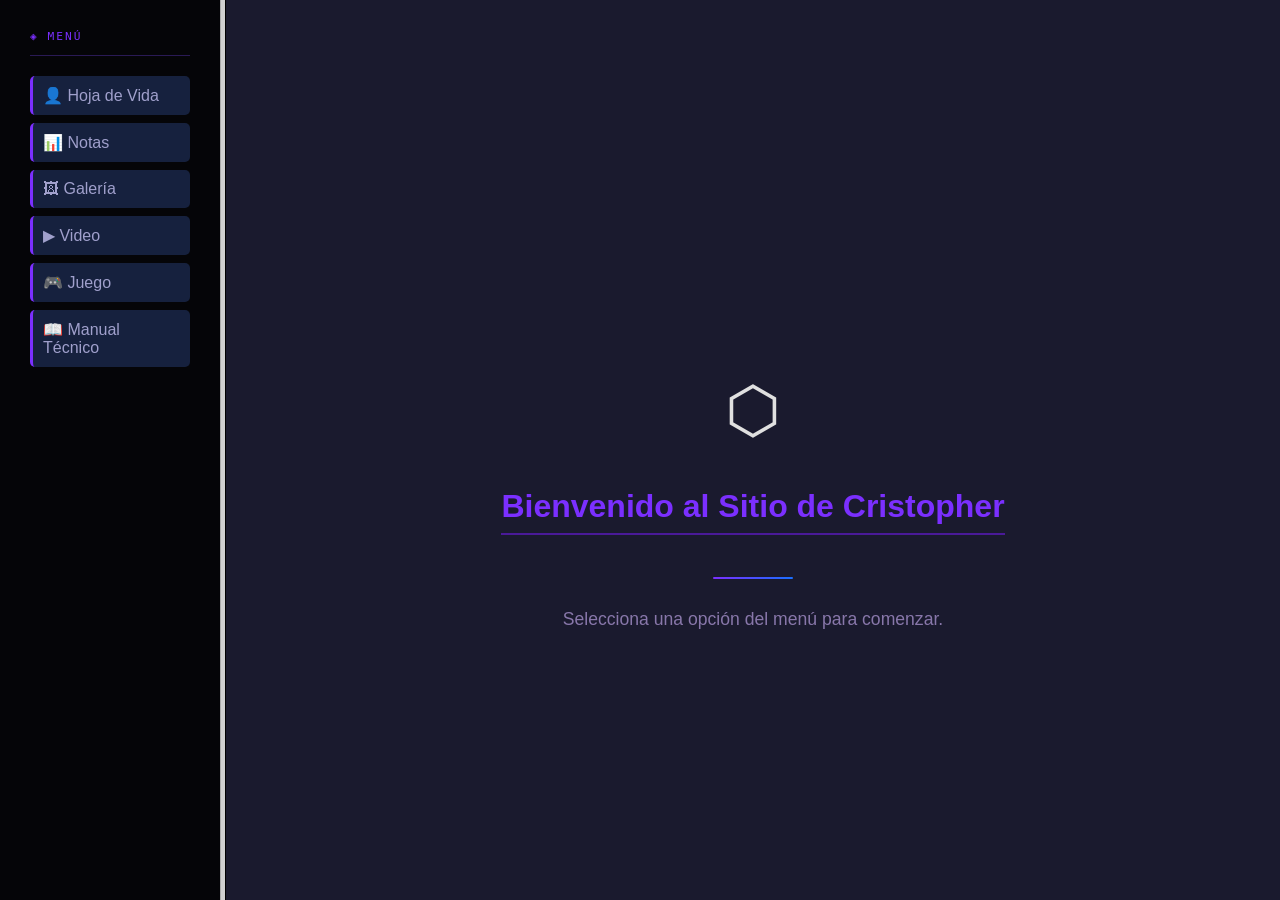
<file: index.html>
<!DOCTYPE html>
<html>
<head>
    <title>Sitio Web Personal - Cristopher</title>
</head>

<frameset cols="220px,*" style="border:none;">
    <frame src="menu.html" name="menu" noresize="noresize">
    <frame src="bienvenida.html" name="contenido">
</frameset>

</html>
</file>
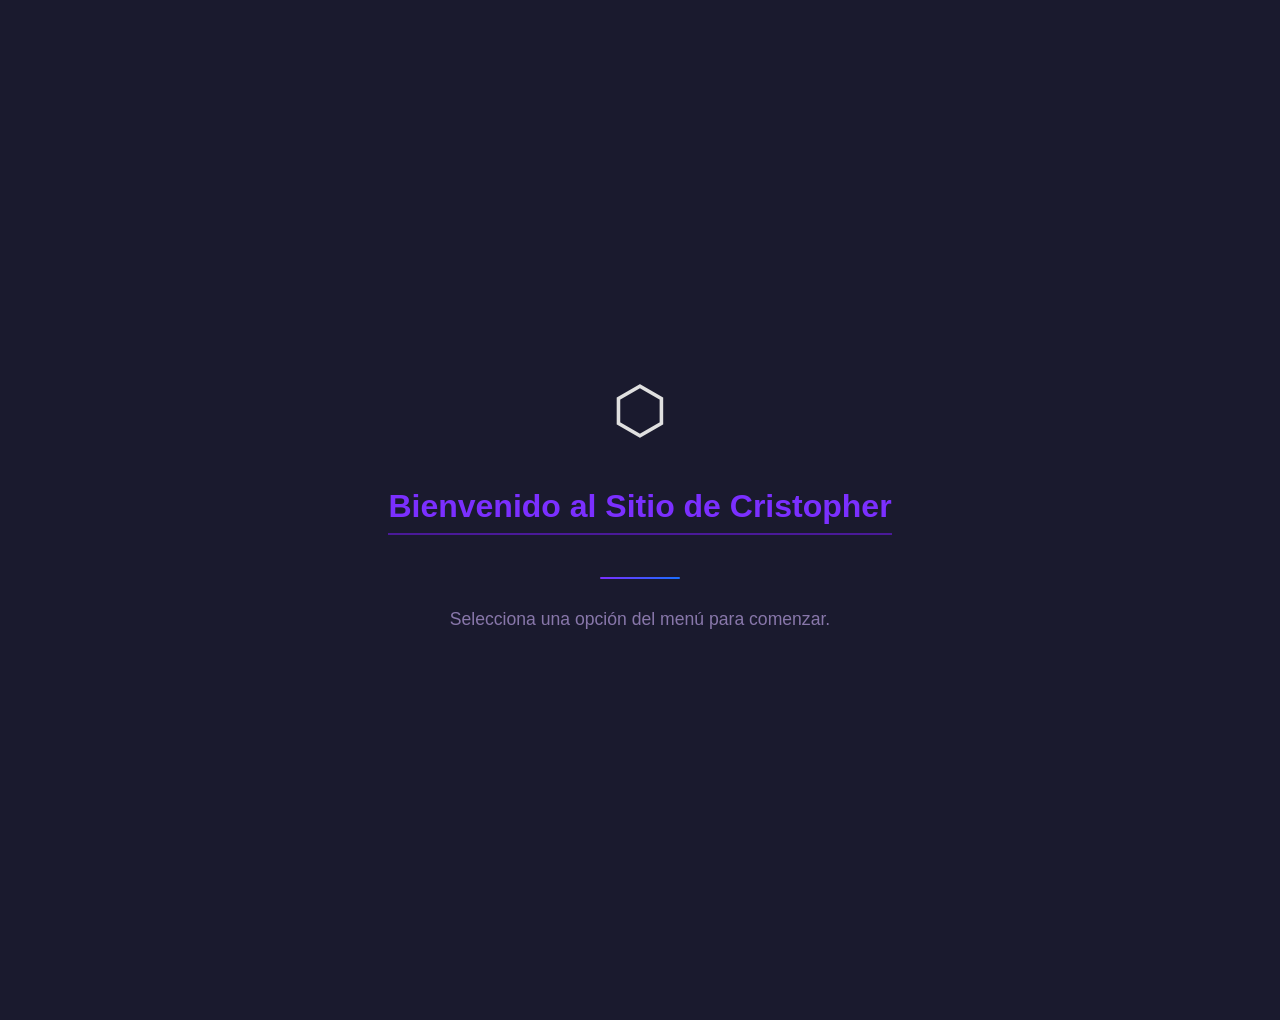
<file: bienvenida.html>
<!DOCTYPE html>
<html>
<head>
    <title>Bienvenida</title>
    <link rel="stylesheet" href="estilo.css">
    <style>
        body {
            display: flex;
            flex-direction: column;
            align-items: center;
            justify-content: center;
            min-height: 100vh;
            text-align: center;
            padding: 40px;
        }
        .welcome-icon {
            font-size: 4rem;
            margin-bottom: 20px;
            animation: pulse 2s ease-in-out infinite;
        }
        @keyframes pulse {
            0%, 100% { opacity: 1; transform: scale(1); }
            50%       { opacity: 0.7; transform: scale(1.05); }
        }
        .subtitle {
            font-size: 1.1rem;
            color: #8877aa;
            margin-top: 10px;
        }
        .divider {
            width: 80px;
            height: 2px;
            background: linear-gradient(90deg, #7b2fff, #1a6fff);
            margin: 20px auto;
            border-radius: 2px;
        }
    </style>
</head>
<body>

<div class="welcome-icon">⬡</div>
<h1>Bienvenido al Sitio de Cristopher</h1>
<div class="divider"></div>
<p class="subtitle">Selecciona una opción del menú para comenzar.</p>

</body>
</html>
</file>
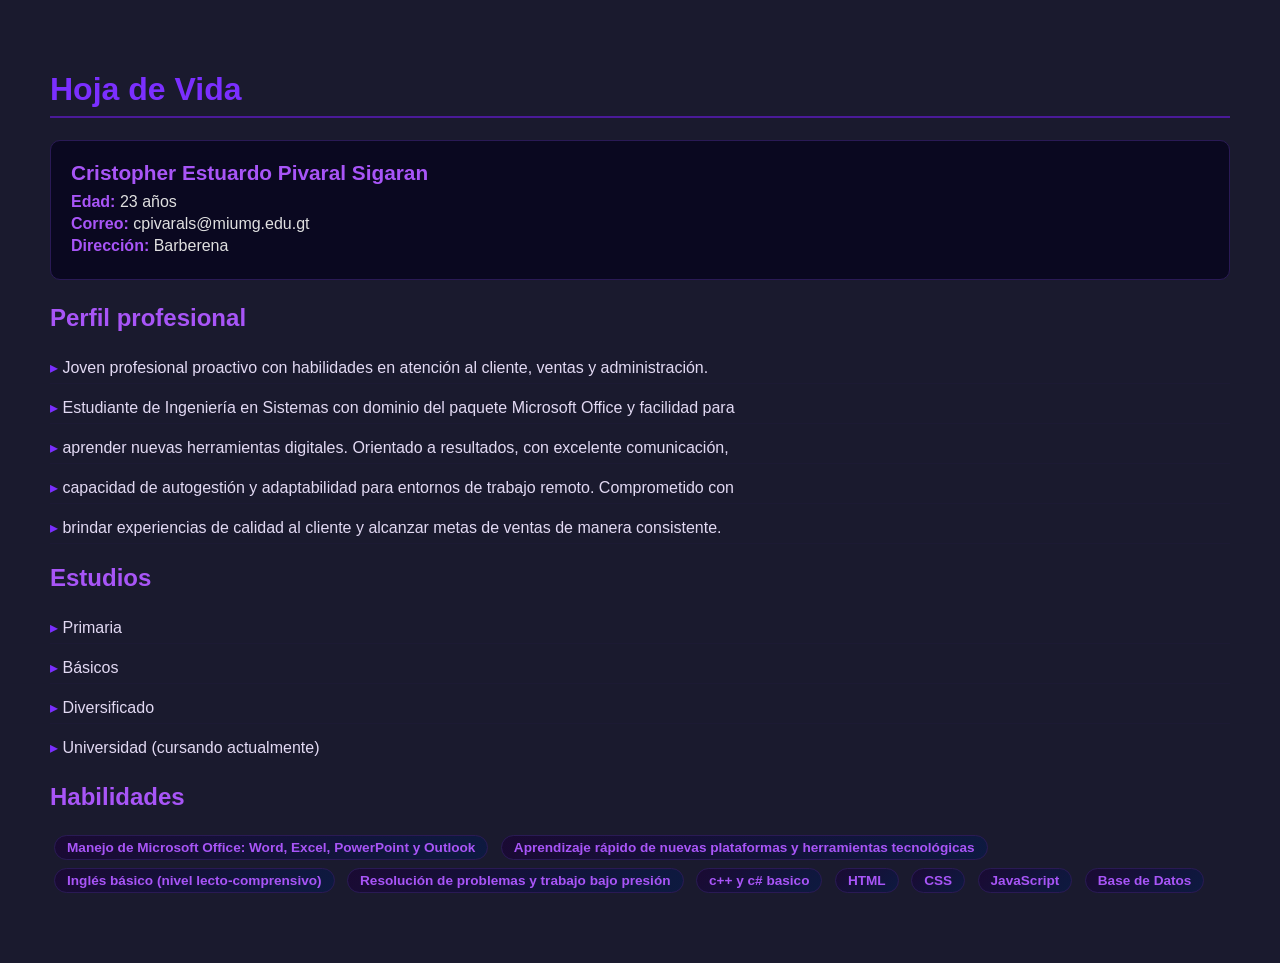
<file: hojadevida.html>
<!DOCTYPE html>
<html>
<head>
    <title>Hoja de Vida</title>
    <link rel="stylesheet" href="estilo.css">
    <style>
        body { padding: 30px; }
        .perfil {
            display: flex;
            align-items: center;
            gap: 24px;
            margin-bottom: 24px;
            padding: 20px;
            background: #0a0820;
            border-radius: 10px;
            border: 1px solid #2a1a55;
        }
        .perfil img {
            width: 130px;
            height: 130px;
            object-fit: cover;
            border-radius: 50%;
        }
        .perfil-info p { margin: 4px 0; }
        .skill-tag {
            display: inline-block;
            background: linear-gradient(135deg, #1a0a33, #0d1a40);
            border: 1px solid #2a1a55;
            color: #a855f7;
            padding: 4px 12px;
            border-radius: 20px;
            font-size: 0.85rem;
            margin: 4px;
            font-weight: 600;
        }
        ul { padding-left: 0; }
        ul li {
            padding: 6px 0;
            border-bottom: 1px solid #2a1a5522;
            color: #e2d9f3;
        }
        ul li:last-child { border-bottom: none; }
        ul li::before {
            content: '▸ ';
            color: #7b2fff;
        }
    </style>
</head>
<body>

<h1>Hoja de Vida</h1>

<div class="perfil">
    
    <div class="perfil-info">
        <h2 style="border:none; padding:0; margin:0 0 8px 0; font-size:1.3rem;">Cristopher Estuardo Pivaral Sigaran</h2>
        <p><b>Edad:</b> 23 años</p>
        <p><b>Correo:</b> cpivarals@miumg.edu.gt</p>
        <p><b>Dirección:</b> Barberena</p>
    </div>
</div>
<h2>Perfil profesional</h2>
<ul>
    <li>Joven profesional proactivo con habilidades en atención al cliente, ventas y administración.</li>
    <li>Estudiante de Ingeniería en Sistemas con dominio del paquete Microsoft Office y facilidad para </li>
    <li>aprender nuevas herramientas digitales. Orientado a resultados, con excelente comunicación, </li>
    <li>capacidad de autogestión y adaptabilidad para entornos de trabajo remoto. Comprometido con </li>
     <li>brindar experiencias de calidad al cliente y alcanzar metas de ventas de manera consistente.</li>
<h2>Estudios</h2>
<ul>
    <li>Primaria</li>
    <li>Básicos</li>
    <li>Diversificado</li>
    <li>Universidad (cursando actualmente)</li>
</ul>

<h2>Habilidades</h2>
<div>
      <span class="skill-tag">Manejo de Microsoft Office: Word, Excel, PowerPoint y Outlook</span>
    <span class="skill-tag">Aprendizaje rápido de nuevas plataformas y herramientas tecnológicas</span>
     <span class="skill-tag">Inglés básico (nivel lecto-comprensivo)</span>
     <span class="skill-tag">Resolución de problemas y trabajo bajo presión</span>
     <span class="skill-tag">c++ y c# basico</span>
    <span class="skill-tag">HTML</span>
    <span class="skill-tag">CSS</span>
    <span class="skill-tag">JavaScript</span>
    <span class="skill-tag">Base de Datos</span>
    
</div>

</body>
</html>
</file>
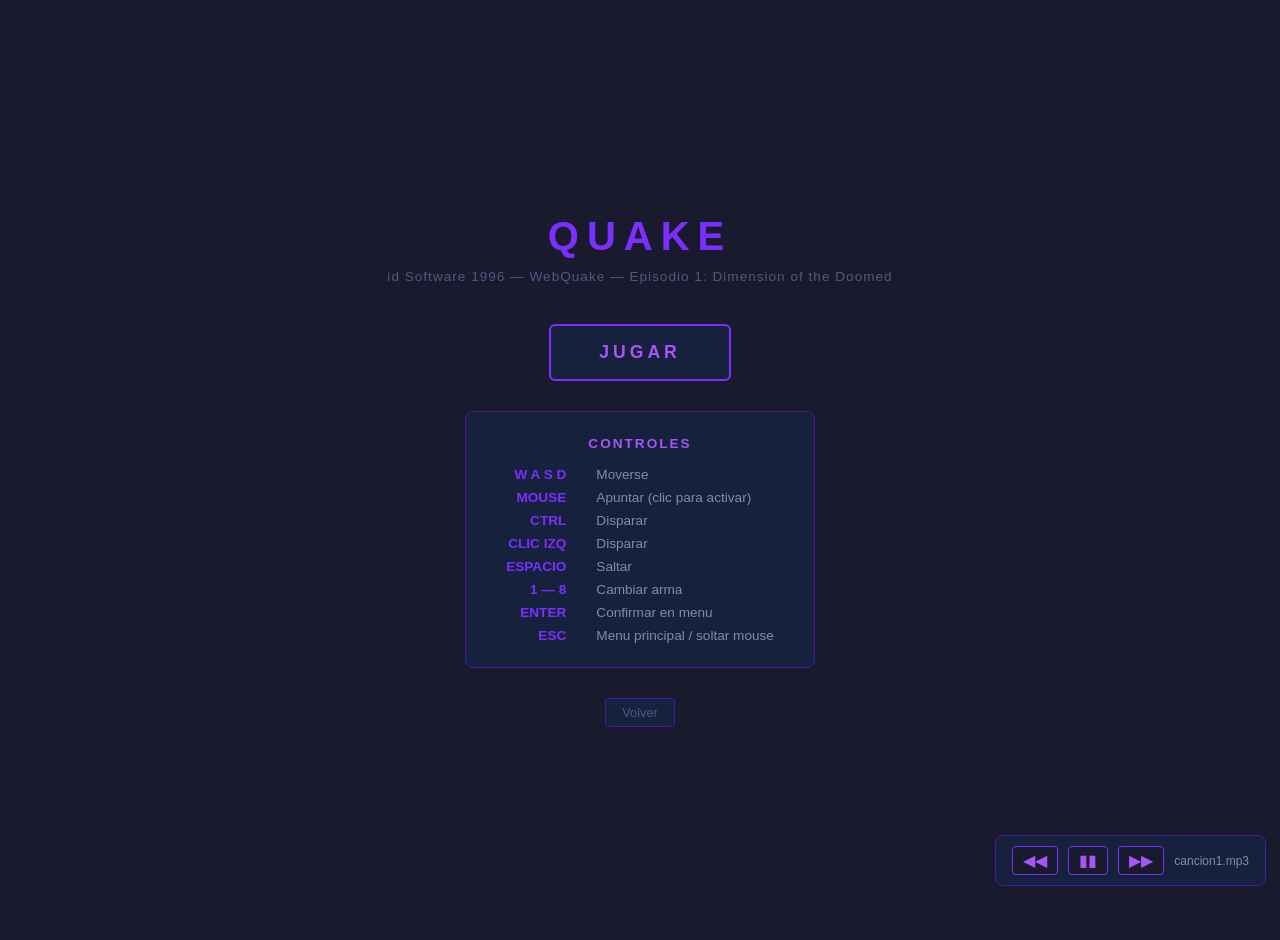
<file: juego.html>
<!DOCTYPE html>
<html>
<head>
    <meta charset="UTF-8">
    <title>Quake</title>
    <link rel="stylesheet" href="estilo.css">
    <style>
        * { margin:0; padding:0; box-sizing:border-box; }

        body {
            background: #1a1a2e;
            display: flex;
            flex-direction: column;
            align-items: center;
            justify-content: center;
            min-height: 100vh;
            padding: 40px 20px;
        }

        .titulo {
            font-family: Arial, sans-serif;
            font-size: 2.5rem;
            font-weight: bold;
            letter-spacing: 8px;
            color: #7b2fff;
            margin-bottom: 10px;
        }

        .subtitulo {
            font-size: 0.85rem;
            color: #555580;
            letter-spacing: 1px;
            margin-bottom: 40px;
            text-align: center;
        }

        .btn-jugar {
            display: inline-block;
            padding: 16px 48px;
            background-color: #16213e;
            border: 2px solid #7b2fff;
            color: #a855f7;
            font-family: Arial, sans-serif;
            font-size: 1.1rem;
            font-weight: bold;
            letter-spacing: 4px;
            text-decoration: none;
            border-radius: 6px;
            margin-bottom: 30px;
            transition: background-color 0.2s;
        }

        .btn-jugar:hover {
            background-color: #0f3460;
            color: #ffffff;
        }

        .controles {
            background-color: #16213e;
            border: 1px solid #4a1a99;
            border-radius: 8px;
            padding: 24px 40px;
            margin-bottom: 30px;
        }

        .controles h3 {
            color: #a855f7;
            font-size: 0.85rem;
            letter-spacing: 2px;
            text-transform: uppercase;
            margin-bottom: 16px;
            text-align: center;
        }

        .grid-controles {
            display: grid;
            grid-template-columns: auto auto;
            gap: 8px 30px;
        }

        .tecla {
            color: #7b2fff;
            font-weight: bold;
            font-size: 0.85rem;
            text-align: right;
        }

        .accion {
            color: #8888aa;
            font-size: 0.85rem;
        }

        .btn-volver {
            font-size: 0.8rem;
            color: #555580;
            text-decoration: none;
            border: 1px solid #4a1a99;
            padding: 6px 16px;
            border-radius: 4px;
            transition: all 0.2s;
        }

        .btn-volver:hover {
            color: #a855f7;
            border-color: #7b2fff;
            background: none;
        }

        #reproductor {
            position: fixed;
            bottom: 14px;
            right: 14px;
            background: #16213e;
            border: 1px solid #4a1a99;
            border-radius: 8px;
            padding: 10px 16px;
            display: flex;
            align-items: center;
            gap: 10px;
            z-index: 999;
        }

        #reproductor button {
            background: #1a1a2e;
            border: 1px solid #7b2fff;
            color: #a855f7;
            cursor: pointer;
            border-radius: 4px;
            padding: 4px 10px;
            font-size: 1rem;
        }

        #reproductor button:hover {
            background: #0f3460;
            color: #fff;
        }

        #nombre-cancion {
            color: #8888aa;
            font-size: 0.75rem;
            max-width: 140px;
            overflow: hidden;
            white-space: nowrap;
            text-overflow: ellipsis;
        }
    </style>
</head>
<body>

    <div class="titulo">QUAKE</div>
    <p class="subtitulo">id Software 1996 — WebQuake — Episodio 1: Dimension of the Doomed</p>

    <a class="btn-jugar" href="quake/index.htm" target="_blank">JUGAR</a>

    <div class="controles">
        <h3>Controles</h3>
        <div class="grid-controles">
            <span class="tecla">W A S D</span>     <span class="accion">Moverse</span>
            <span class="tecla">MOUSE</span>        <span class="accion">Apuntar (clic para activar)</span>
            <span class="tecla">CTRL</span>         <span class="accion">Disparar</span>
            <span class="tecla">CLIC IZQ</span>     <span class="accion">Disparar</span>
            <span class="tecla">ESPACIO</span>      <span class="accion">Saltar</span>
            <span class="tecla">1 — 8</span>        <span class="accion">Cambiar arma</span>
            <span class="tecla">ENTER</span>        <span class="accion">Confirmar en menu</span>
            <span class="tecla">ESC</span>          <span class="accion">Menu principal / soltar mouse</span>
        </div>
    </div>

    <a class="btn-volver" href="javascript:history.back()">Volver</a>

    <div id="reproductor">
        <button onclick="anterior()">&#9664;&#9664;</button>
        <button onclick="togglePausa()" id="btn-pausa">&#9646;&#9646;</button>
        <button onclick="siguiente()">&#9654;&#9654;</button>
        <span id="nombre-cancion">cancion1.mp3</span>
    </div>

    <audio id="audio" autoplay>
        <source src="musica/cancion1.mp3" type="audio/mpeg">
    </audio>

    <script>
        var canciones = [
            'musica/cancion1.mp3',
            'musica/cancion2.mp3',
            'musica/cancion3.mp3',
            'musica/cancion4.mp3',
            'musica/cancion5.mp3'
        ];

        var actual = 0;
        var audio = document.getElementById('audio');
        var nombre = document.getElementById('nombre-cancion');
        var btnPausa = document.getElementById('btn-pausa');

        function cargar(index) {
            audio.src = canciones[index];
            nombre.textContent = canciones[index].split('/')[1];
            audio.play();
            btnPausa.innerHTML = '&#9646;&#9646;';
        }

        function siguiente() {
            actual = (actual + 1) % canciones.length;
            cargar(actual);
        }

        function anterior() {
            actual = (actual - 1 + canciones.length) % canciones.length;
            cargar(actual);
        }

        function togglePausa() {
            if (audio.paused) {
                audio.play();
                btnPausa.innerHTML = '&#9646;&#9646;';
            } else {
                audio.pause();
                btnPausa.innerHTML = '&#9654;';
            }
        }

        audio.addEventListener('ended', siguiente);
    </script>

</body>
</html>
</file>
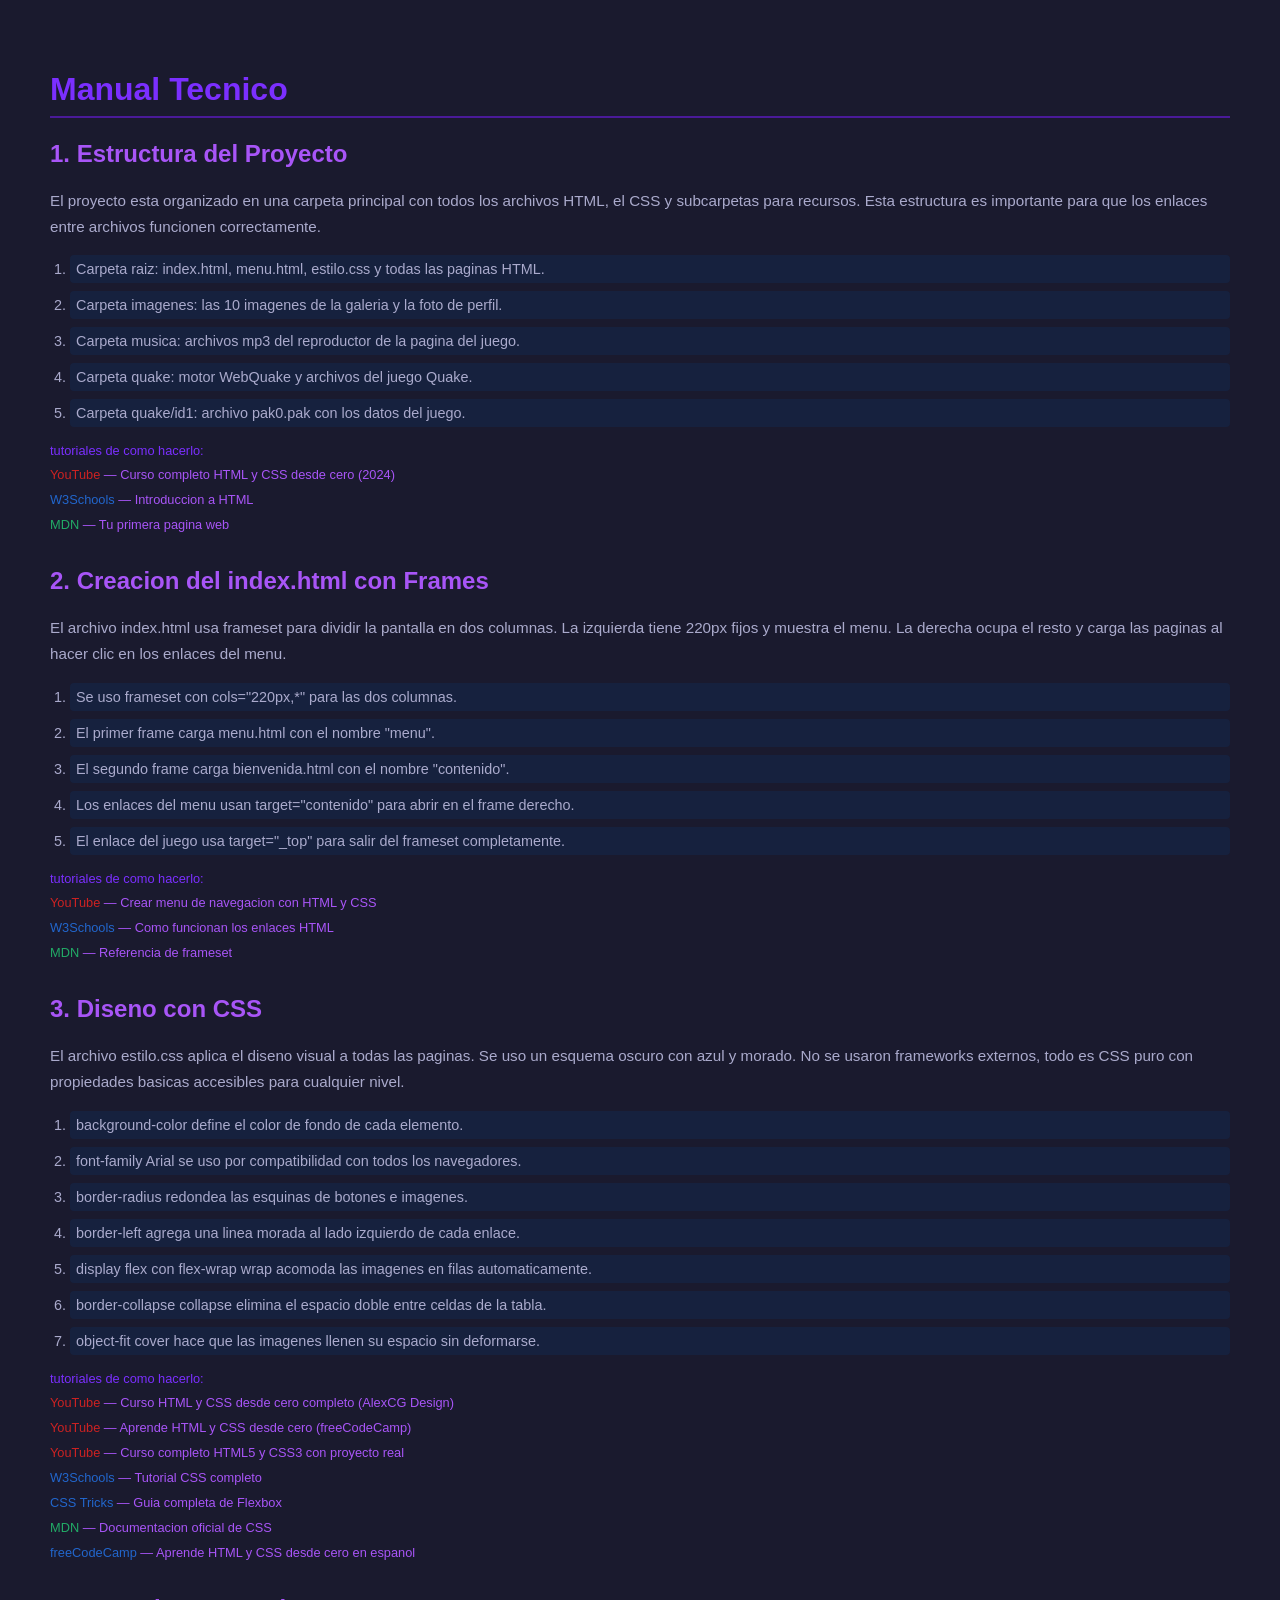
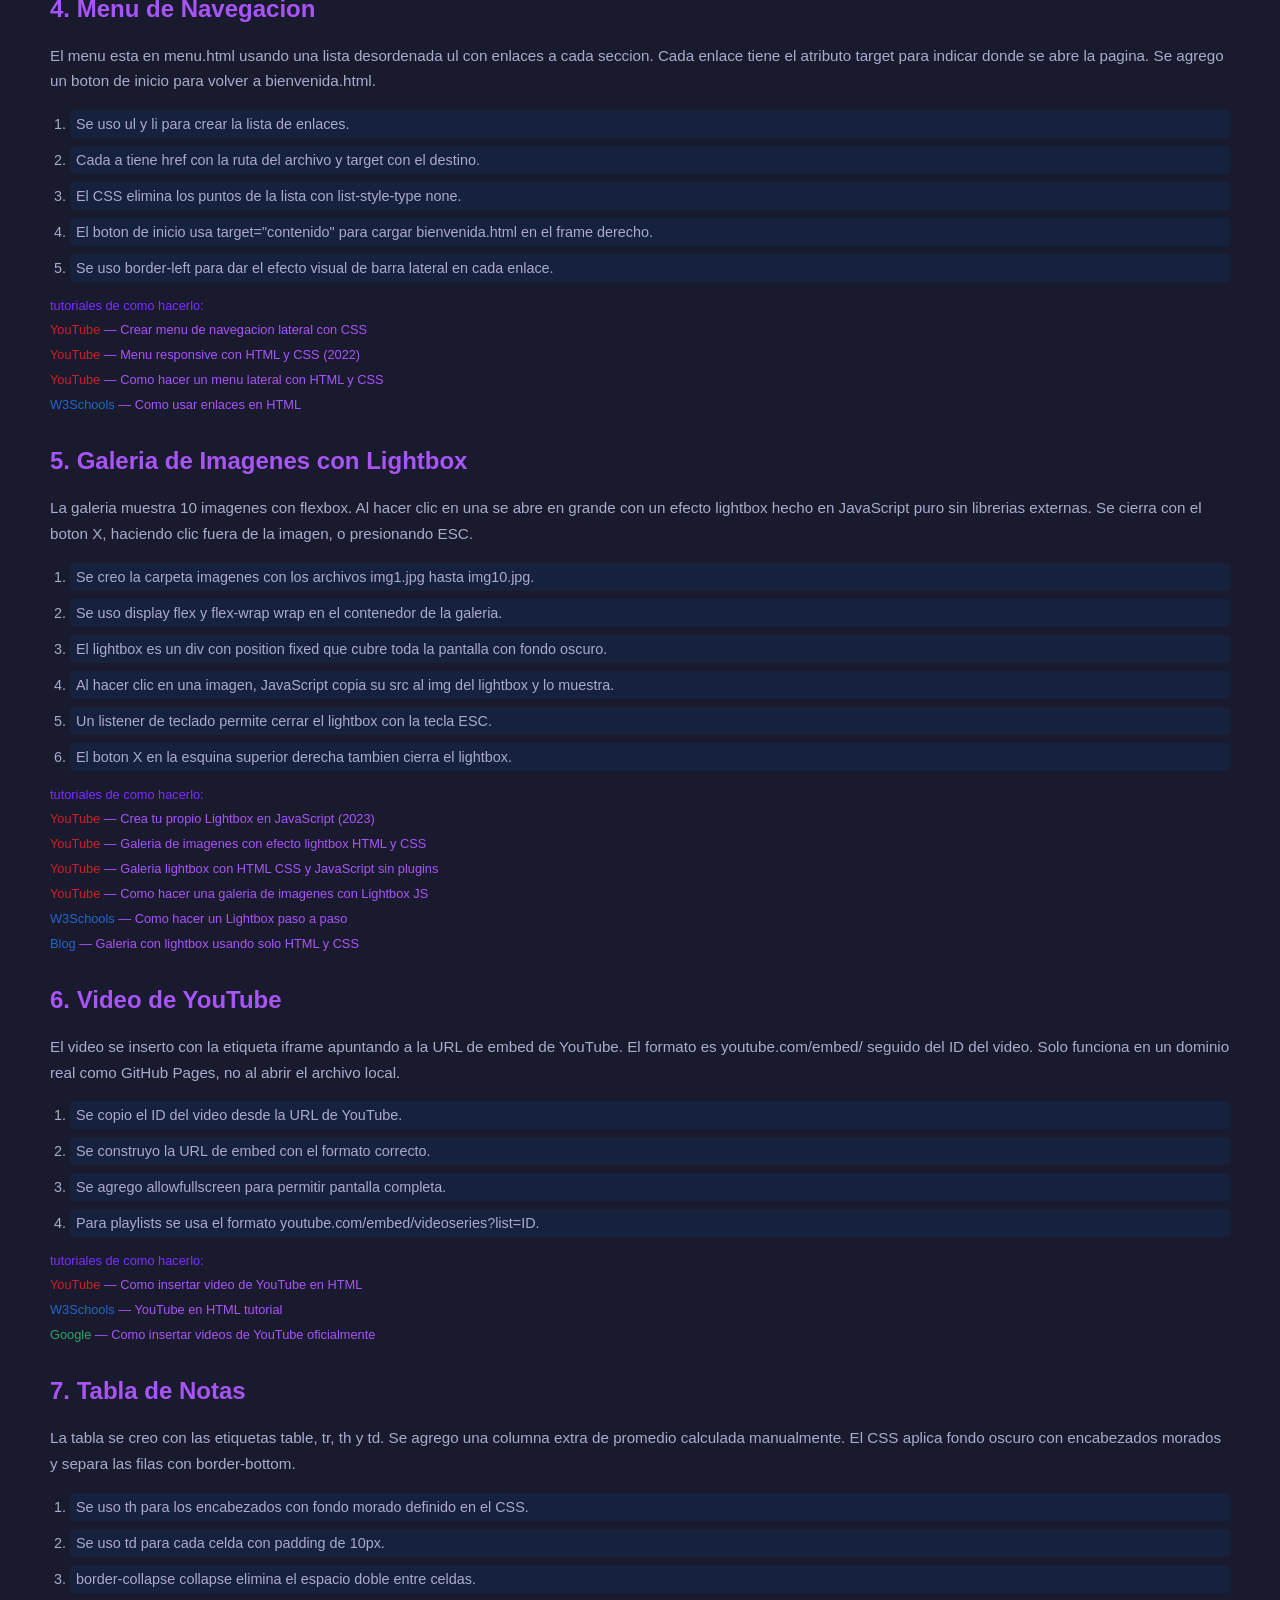
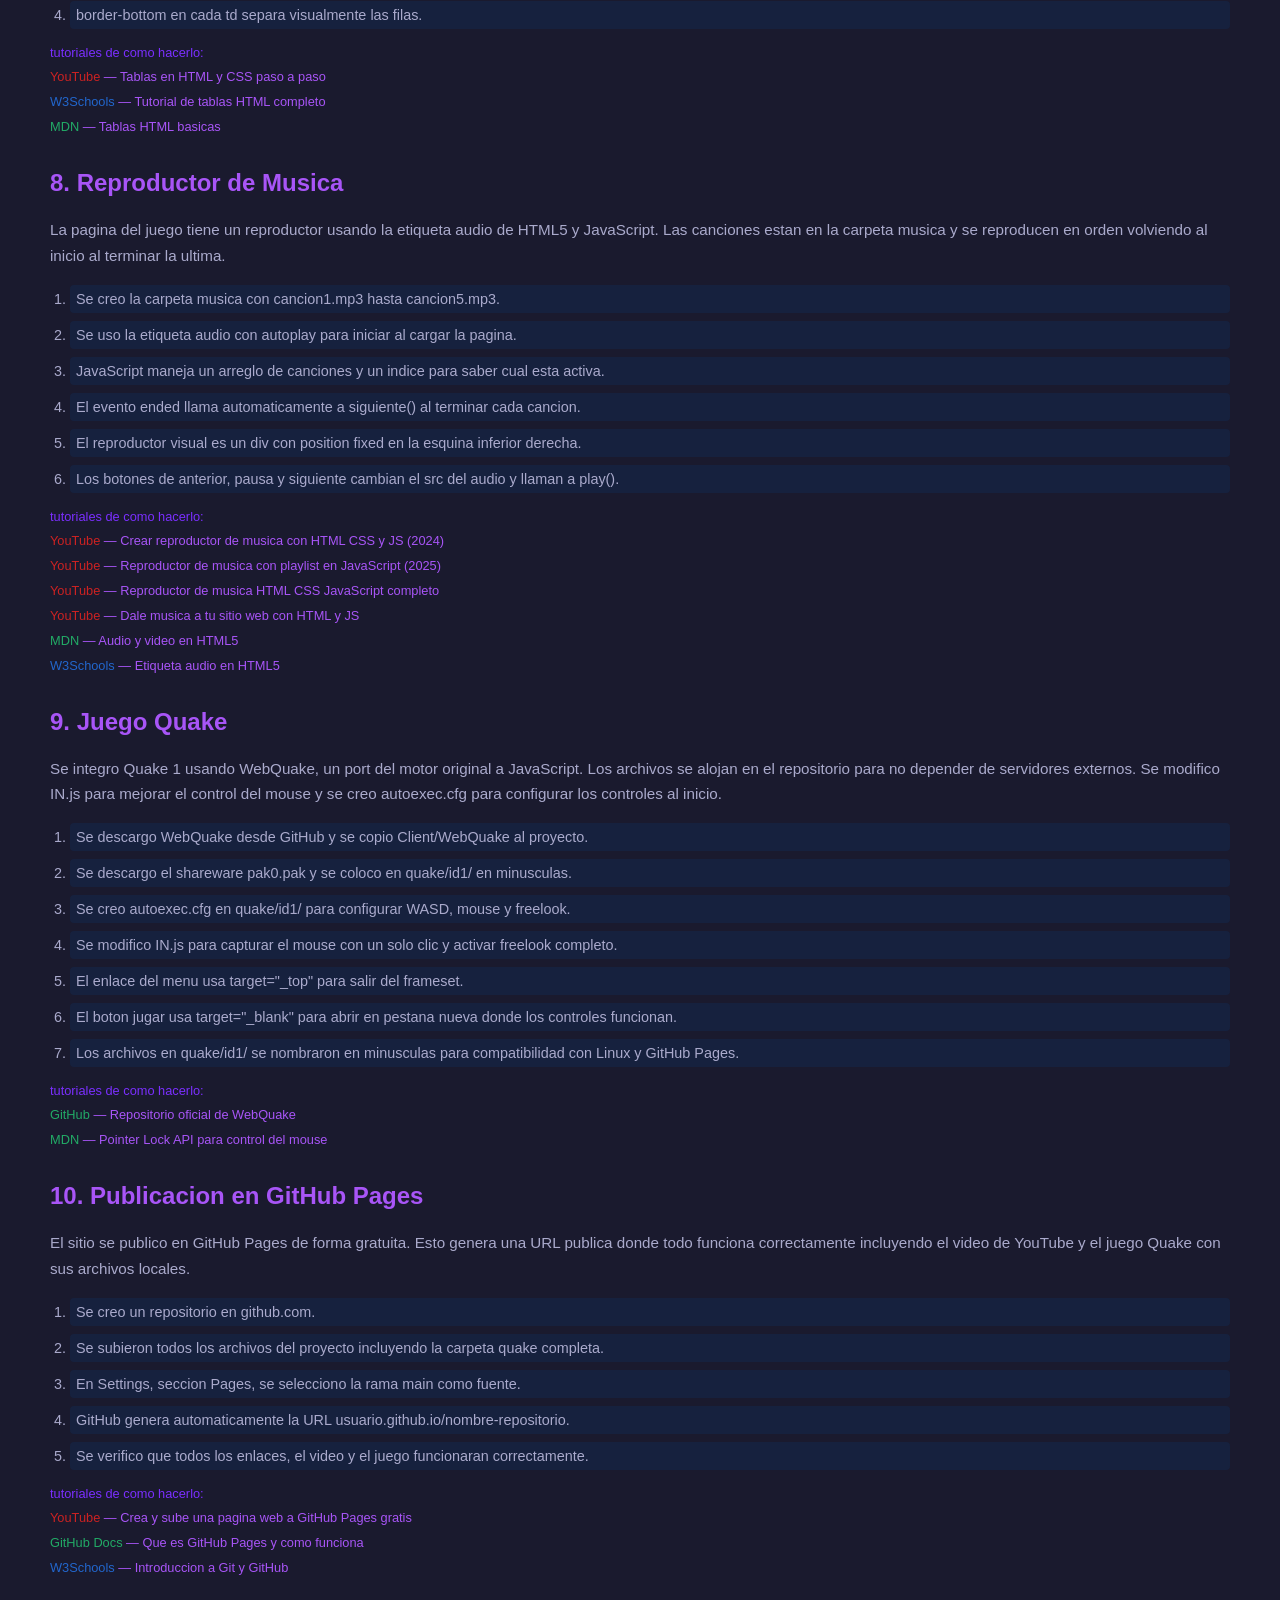
<file: manual.html>
<!DOCTYPE html>
<html>
<head>
    <title>Manual Tecnico</title>
    <link rel="stylesheet" href="estilo.css">
    <style>
        body { padding: 30px; }
        p { color: #aaaacc; font-size: 0.95rem; line-height: 1.7; margin-bottom: 10px; }
        ol li { color: #aaaacc; font-size: 0.9rem; margin-bottom: 4px; }
        .seccion { margin-bottom: 32px; }
        .links-titulo {
            font-size: 0.8rem;
            color: #7b2fff;
            margin-top: 12px;
            margin-bottom: 6px;
            display: block;
        }
        .link-grupo { display: flex; flex-direction: column; gap: 4px; }
        .link-ref {
            display: inline-block;
            color: #a855f7;
            font-size: 0.8rem;
            text-decoration: none;
            background: none;
            border: none;
            padding: 3px 0;
            border-left: none;
        }
        .link-ref:hover {
            color: #ffffff;
            background: none;
            text-decoration: underline;
        }
        .tipo-yt { color: #cc2222; }
        .tipo-web { color: #2266cc; }
        .tipo-doc { color: #22aa66; }
    </style>
</head>
<body>

<h1>Manual Tecnico</h1>

<div class="seccion">
<h2>1. Estructura del Proyecto</h2>
<p>El proyecto esta organizado en una carpeta principal con todos los archivos HTML, el CSS y subcarpetas para recursos. Esta estructura es importante para que los enlaces entre archivos funcionen correctamente.</p>
<ol>
    <li>Carpeta raiz: index.html, menu.html, estilo.css y todas las paginas HTML.</li>
    <li>Carpeta imagenes: las 10 imagenes de la galeria y la foto de perfil.</li>
    <li>Carpeta musica: archivos mp3 del reproductor de la pagina del juego.</li>
    <li>Carpeta quake: motor WebQuake y archivos del juego Quake.</li>
    <li>Carpeta quake/id1: archivo pak0.pak con los datos del juego.</li>
</ol>
<span class="links-titulo">tutoriales de como hacerlo:</span>
<div class="link-grupo">
    <a class="link-ref" href="https://www.youtube.com/watch?v=ELSm-G201Ls" target="_blank"><span class="tipo-yt">YouTube</span> — Curso completo HTML y CSS desde cero (2024)</a>
    <a class="link-ref" href="https://www.w3schools.com/html/html_intro.asp" target="_blank"><span class="tipo-web">W3Schools</span> — Introduccion a HTML</a>
    <a class="link-ref" href="https://developer.mozilla.org/es/docs/Learn_web_development/Getting_started/Your_first_website" target="_blank"><span class="tipo-doc">MDN</span> — Tu primera pagina web</a>
</div>
</div>

<div class="seccion">
<h2>2. Creacion del index.html con Frames</h2>
<p>El archivo index.html usa frameset para dividir la pantalla en dos columnas. La izquierda tiene 220px fijos y muestra el menu. La derecha ocupa el resto y carga las paginas al hacer clic en los enlaces del menu.</p>
<ol>
    <li>Se uso frameset con cols="220px,*" para las dos columnas.</li>
    <li>El primer frame carga menu.html con el nombre "menu".</li>
    <li>El segundo frame carga bienvenida.html con el nombre "contenido".</li>
    <li>Los enlaces del menu usan target="contenido" para abrir en el frame derecho.</li>
    <li>El enlace del juego usa target="_top" para salir del frameset completamente.</li>
</ol>
<span class="links-titulo">tutoriales de como hacerlo:</span>
<div class="link-grupo">
    <a class="link-ref" href="https://www.youtube.com/watch?v=84o47055oEM" target="_blank"><span class="tipo-yt">YouTube</span> — Crear menu de navegacion con HTML y CSS</a>
    <a class="link-ref" href="https://www.w3schools.com/html/html_links.asp" target="_blank"><span class="tipo-web">W3Schools</span> — Como funcionan los enlaces HTML</a>
    <a class="link-ref" href="https://developer.mozilla.org/es/docs/Web/HTML/Element/frameset" target="_blank"><span class="tipo-doc">MDN</span> — Referencia de frameset</a>
</div>
</div>

<div class="seccion">
<h2>3. Diseno con CSS</h2>
<p>El archivo estilo.css aplica el diseno visual a todas las paginas. Se uso un esquema oscuro con azul y morado. No se usaron frameworks externos, todo es CSS puro con propiedades basicas accesibles para cualquier nivel.</p>
<ol>
    <li>background-color define el color de fondo de cada elemento.</li>
    <li>font-family Arial se uso por compatibilidad con todos los navegadores.</li>
    <li>border-radius redondea las esquinas de botones e imagenes.</li>
    <li>border-left agrega una linea morada al lado izquierdo de cada enlace.</li>
    <li>display flex con flex-wrap wrap acomoda las imagenes en filas automaticamente.</li>
    <li>border-collapse collapse elimina el espacio doble entre celdas de la tabla.</li>
    <li>object-fit cover hace que las imagenes llenen su espacio sin deformarse.</li>
</ol>
<span class="links-titulo">tutoriales de como hacerlo:</span>
<div class="link-grupo">
    <a class="link-ref" href="https://www.youtube.com/watch?v=aFpns1de-Hk" target="_blank"><span class="tipo-yt">YouTube</span> — Curso HTML y CSS desde cero completo (AlexCG Design)</a>
    <a class="link-ref" href="https://www.youtube.com/watch?v=XqFR2lqBYPs" target="_blank"><span class="tipo-yt">YouTube</span> — Aprende HTML y CSS desde cero (freeCodeCamp)</a>
    <a class="link-ref" href="https://www.youtube.com/playlist?list=PLPl81lqbj-4KaMYQ9nrh-NjTIcgmbL1V2" target="_blank"><span class="tipo-yt">YouTube</span> — Curso completo HTML5 y CSS3 con proyecto real</a>
    <a class="link-ref" href="https://www.w3schools.com/css/default.asp" target="_blank"><span class="tipo-web">W3Schools</span> — Tutorial CSS completo</a>
    <a class="link-ref" href="https://css-tricks.com/snippets/css/a-guide-to-flexbox/" target="_blank"><span class="tipo-web">CSS Tricks</span> — Guia completa de Flexbox</a>
    <a class="link-ref" href="https://developer.mozilla.org/es/docs/Web/CSS" target="_blank"><span class="tipo-doc">MDN</span> — Documentacion oficial de CSS</a>
    <a class="link-ref" href="https://freecodecamp.org/espanol/news/aprende-html-y-css-curso-desde-cero/" target="_blank"><span class="tipo-web">freeCodeCamp</span> — Aprende HTML y CSS desde cero en espanol</a>
</div>
</div>

<div class="seccion">
<h2>4. Menu de Navegacion</h2>
<p>El menu esta en menu.html usando una lista desordenada ul con enlaces a cada seccion. Cada enlace tiene el atributo target para indicar donde se abre la pagina. Se agrego un boton de inicio para volver a bienvenida.html.</p>
<ol>
    <li>Se uso ul y li para crear la lista de enlaces.</li>
    <li>Cada a tiene href con la ruta del archivo y target con el destino.</li>
    <li>El CSS elimina los puntos de la lista con list-style-type none.</li>
    <li>El boton de inicio usa target="contenido" para cargar bienvenida.html en el frame derecho.</li>
    <li>Se uso border-left para dar el efecto visual de barra lateral en cada enlace.</li>
</ol>
<span class="links-titulo">tutoriales de como hacerlo:</span>
<div class="link-grupo">
    <a class="link-ref" href="https://www.youtube.com/watch?v=sRaVhp96jxM" target="_blank"><span class="tipo-yt">YouTube</span> — Crear menu de navegacion lateral con CSS</a>
    <a class="link-ref" href="https://www.youtube.com/watch?v=5HkOLcRCHLA" target="_blank"><span class="tipo-yt">YouTube</span> — Menu responsive con HTML y CSS (2022)</a>
    <a class="link-ref" href="https://www.youtube.com/watch?v=2n5_9boyGWw" target="_blank"><span class="tipo-yt">YouTube</span> — Como hacer un menu lateral con HTML y CSS</a>
    <a class="link-ref" href="https://www.w3schools.com/html/html_links.asp" target="_blank"><span class="tipo-web">W3Schools</span> — Como usar enlaces en HTML</a>
</div>
</div>

<div class="seccion">
<h2>5. Galeria de Imagenes con Lightbox</h2>
<p>La galeria muestra 10 imagenes con flexbox. Al hacer clic en una se abre en grande con un efecto lightbox hecho en JavaScript puro sin librerias externas. Se cierra con el boton X, haciendo clic fuera de la imagen, o presionando ESC.</p>
<ol>
    <li>Se creo la carpeta imagenes con los archivos img1.jpg hasta img10.jpg.</li>
    <li>Se uso display flex y flex-wrap wrap en el contenedor de la galeria.</li>
    <li>El lightbox es un div con position fixed que cubre toda la pantalla con fondo oscuro.</li>
    <li>Al hacer clic en una imagen, JavaScript copia su src al img del lightbox y lo muestra.</li>
    <li>Un listener de teclado permite cerrar el lightbox con la tecla ESC.</li>
    <li>El boton X en la esquina superior derecha tambien cierra el lightbox.</li>
</ol>
<span class="links-titulo">tutoriales de como hacerlo:</span>
<div class="link-grupo">
    <a class="link-ref" href="https://www.youtube.com/watch?v=jVM-YU8s6SQ" target="_blank"><span class="tipo-yt">YouTube</span> — Crea tu propio Lightbox en JavaScript (2023)</a>
    <a class="link-ref" href="https://www.youtube.com/watch?v=4gLZYgmRN6E" target="_blank"><span class="tipo-yt">YouTube</span> — Galeria de imagenes con efecto lightbox HTML y CSS</a>
    <a class="link-ref" href="https://www.youtube.com/watch?v=VQPz8DaZN0Y" target="_blank"><span class="tipo-yt">YouTube</span> — Galeria lightbox con HTML CSS y JavaScript sin plugins</a>
    <a class="link-ref" href="https://www.youtube.com/watch?v=wpUeLfkC2iE" target="_blank"><span class="tipo-yt">YouTube</span> — Como hacer una galeria de imagenes con Lightbox JS</a>
    <a class="link-ref" href="https://www.w3schools.com/howto/howto_js_lightbox.asp" target="_blank"><span class="tipo-web">W3Schools</span> — Como hacer un Lightbox paso a paso</a>
    <a class="link-ref" href="https://www.ezavalar.com/2024/05/creacion-de-una-galeria-de-imagenes-con.html" target="_blank"><span class="tipo-web">Blog</span> — Galeria con lightbox usando solo HTML y CSS</a>
</div>
</div>

<div class="seccion">
<h2>6. Video de YouTube</h2>
<p>El video se inserto con la etiqueta iframe apuntando a la URL de embed de YouTube. El formato es youtube.com/embed/ seguido del ID del video. Solo funciona en un dominio real como GitHub Pages, no al abrir el archivo local.</p>
<ol>
    <li>Se copio el ID del video desde la URL de YouTube.</li>
    <li>Se construyo la URL de embed con el formato correcto.</li>
    <li>Se agrego allowfullscreen para permitir pantalla completa.</li>
    <li>Para playlists se usa el formato youtube.com/embed/videoseries?list=ID.</li>
</ol>
<span class="links-titulo">tutoriales de como hacerlo:</span>
<div class="link-grupo">
    <a class="link-ref" href="https://www.youtube.com/watch?v=im8u6nluSHk" target="_blank"><span class="tipo-yt">YouTube</span> — Como insertar video de YouTube en HTML</a>
    <a class="link-ref" href="https://www.w3schools.com/html/html_youtube.asp" target="_blank"><span class="tipo-web">W3Schools</span> — YouTube en HTML tutorial</a>
    <a class="link-ref" href="https://support.google.com/youtube/answer/171780" target="_blank"><span class="tipo-doc">Google</span> — Como insertar videos de YouTube oficialmente</a>
</div>
</div>

<div class="seccion">
<h2>7. Tabla de Notas</h2>
<p>La tabla se creo con las etiquetas table, tr, th y td. Se agrego una columna extra de promedio calculada manualmente. El CSS aplica fondo oscuro con encabezados morados y separa las filas con border-bottom.</p>
<ol>
    <li>Se uso th para los encabezados con fondo morado definido en el CSS.</li>
    <li>Se uso td para cada celda con padding de 10px.</li>
    <li>border-collapse collapse elimina el espacio doble entre celdas.</li>
    <li>border-bottom en cada td separa visualmente las filas.</li>
</ol>
<span class="links-titulo">tutoriales de como hacerlo:</span>
<div class="link-grupo">
    <a class="link-ref" href="https://www.youtube.com/watch?v=GVjgi3Fg4Xg" target="_blank"><span class="tipo-yt">YouTube</span> — Tablas en HTML y CSS paso a paso</a>
    <a class="link-ref" href="https://www.w3schools.com/html/html_tables.asp" target="_blank"><span class="tipo-web">W3Schools</span> — Tutorial de tablas HTML completo</a>
    <a class="link-ref" href="https://developer.mozilla.org/es/docs/Learn_web_development/Core/Structuring_content/HTML_table_basics" target="_blank"><span class="tipo-doc">MDN</span> — Tablas HTML basicas</a>
</div>
</div>

<div class="seccion">
<h2>8. Reproductor de Musica</h2>
<p>La pagina del juego tiene un reproductor usando la etiqueta audio de HTML5 y JavaScript. Las canciones estan en la carpeta musica y se reproducen en orden volviendo al inicio al terminar la ultima.</p>
<ol>
    <li>Se creo la carpeta musica con cancion1.mp3 hasta cancion5.mp3.</li>
    <li>Se uso la etiqueta audio con autoplay para iniciar al cargar la pagina.</li>
    <li>JavaScript maneja un arreglo de canciones y un indice para saber cual esta activa.</li>
    <li>El evento ended llama automaticamente a siguiente() al terminar cada cancion.</li>
    <li>El reproductor visual es un div con position fixed en la esquina inferior derecha.</li>
    <li>Los botones de anterior, pausa y siguiente cambian el src del audio y llaman a play().</li>
</ol>
<span class="links-titulo">tutoriales de como hacerlo:</span>
<div class="link-grupo">
    <a class="link-ref" href="https://www.youtube.com/watch?v=UdOBCdC2kRM" target="_blank"><span class="tipo-yt">YouTube</span> — Crear reproductor de musica con HTML CSS y JS (2024)</a>
    <a class="link-ref" href="https://www.youtube.com/watch?v=Ekq5Xn3GA_s" target="_blank"><span class="tipo-yt">YouTube</span> — Reproductor de musica con playlist en JavaScript (2025)</a>
    <a class="link-ref" href="https://www.youtube.com/watch?v=dZKF5Sqg4lI" target="_blank"><span class="tipo-yt">YouTube</span> — Reproductor de musica HTML CSS JavaScript completo</a>
    <a class="link-ref" href="https://www.youtube.com/watch?v=_ObsZ5Bpz4Q" target="_blank"><span class="tipo-yt">YouTube</span> — Dale musica a tu sitio web con HTML y JS</a>
    <a class="link-ref" href="https://developer.mozilla.org/es/docs/Learn_web_development/Core/Structuring_content/HTML_video_and_audio" target="_blank"><span class="tipo-doc">MDN</span> — Audio y video en HTML5</a>
    <a class="link-ref" href="https://www.w3schools.com/html/html5_audio.asp" target="_blank"><span class="tipo-web">W3Schools</span> — Etiqueta audio en HTML5</a>
</div>
</div>

<div class="seccion">
<h2>9. Juego Quake</h2>
<p>Se integro Quake 1 usando WebQuake, un port del motor original a JavaScript. Los archivos se alojan en el repositorio para no depender de servidores externos. Se modifico IN.js para mejorar el control del mouse y se creo autoexec.cfg para configurar los controles al inicio.</p>
<ol>
    <li>Se descargo WebQuake desde GitHub y se copio Client/WebQuake al proyecto.</li>
    <li>Se descargo el shareware pak0.pak y se coloco en quake/id1/ en minusculas.</li>
    <li>Se creo autoexec.cfg en quake/id1/ para configurar WASD, mouse y freelook.</li>
    <li>Se modifico IN.js para capturar el mouse con un solo clic y activar freelook completo.</li>
    <li>El enlace del menu usa target="_top" para salir del frameset.</li>
    <li>El boton jugar usa target="_blank" para abrir en pestana nueva donde los controles funcionan.</li>
    <li>Los archivos en quake/id1/ se nombraron en minusculas para compatibilidad con Linux y GitHub Pages.</li>
</ol>
<span class="links-titulo">tutoriales de como hacerlo:</span>
<div class="link-grupo">
    <a class="link-ref" href="https://github.com/SiPlus/WebQuake" target="_blank"><span class="tipo-doc">GitHub</span> — Repositorio oficial de WebQuake</a>
    <a class="link-ref" href="https://developer.mozilla.org/en-US/docs/Web/API/Pointer_Lock_API" target="_blank"><span class="tipo-doc">MDN</span> — Pointer Lock API para control del mouse</a>
</div>
</div>

<div class="seccion">
<h2>10. Publicacion en GitHub Pages</h2>
<p>El sitio se publico en GitHub Pages de forma gratuita. Esto genera una URL publica donde todo funciona correctamente incluyendo el video de YouTube y el juego Quake con sus archivos locales.</p>
<ol>
    <li>Se creo un repositorio en github.com.</li>
    <li>Se subieron todos los archivos del proyecto incluyendo la carpeta quake completa.</li>
    <li>En Settings, seccion Pages, se selecciono la rama main como fuente.</li>
    <li>GitHub genera automaticamente la URL usuario.github.io/nombre-repositorio.</li>
    <li>Se verifico que todos los enlaces, el video y el juego funcionaran correctamente.</li>
</ol>
<span class="links-titulo">tutoriales de como hacerlo:</span>
<div class="link-grupo">
    <a class="link-ref" href="https://www.youtube.com/watch?v=TC8bT7zTdoE" target="_blank"><span class="tipo-yt">YouTube</span> — Crea y sube una pagina web a GitHub Pages gratis</a>
    <a class="link-ref" href="https://docs.github.com/es/pages/getting-started-with-github-pages/about-github-pages" target="_blank"><span class="tipo-doc">GitHub Docs</span> — Que es GitHub Pages y como funciona</a>
    <a class="link-ref" href="https://www.w3schools.com/git/git_intro.asp" target="_blank"><span class="tipo-web">W3Schools</span> — Introduccion a Git y GitHub</a>
</div>
</div>

</body>
</html>
</file>
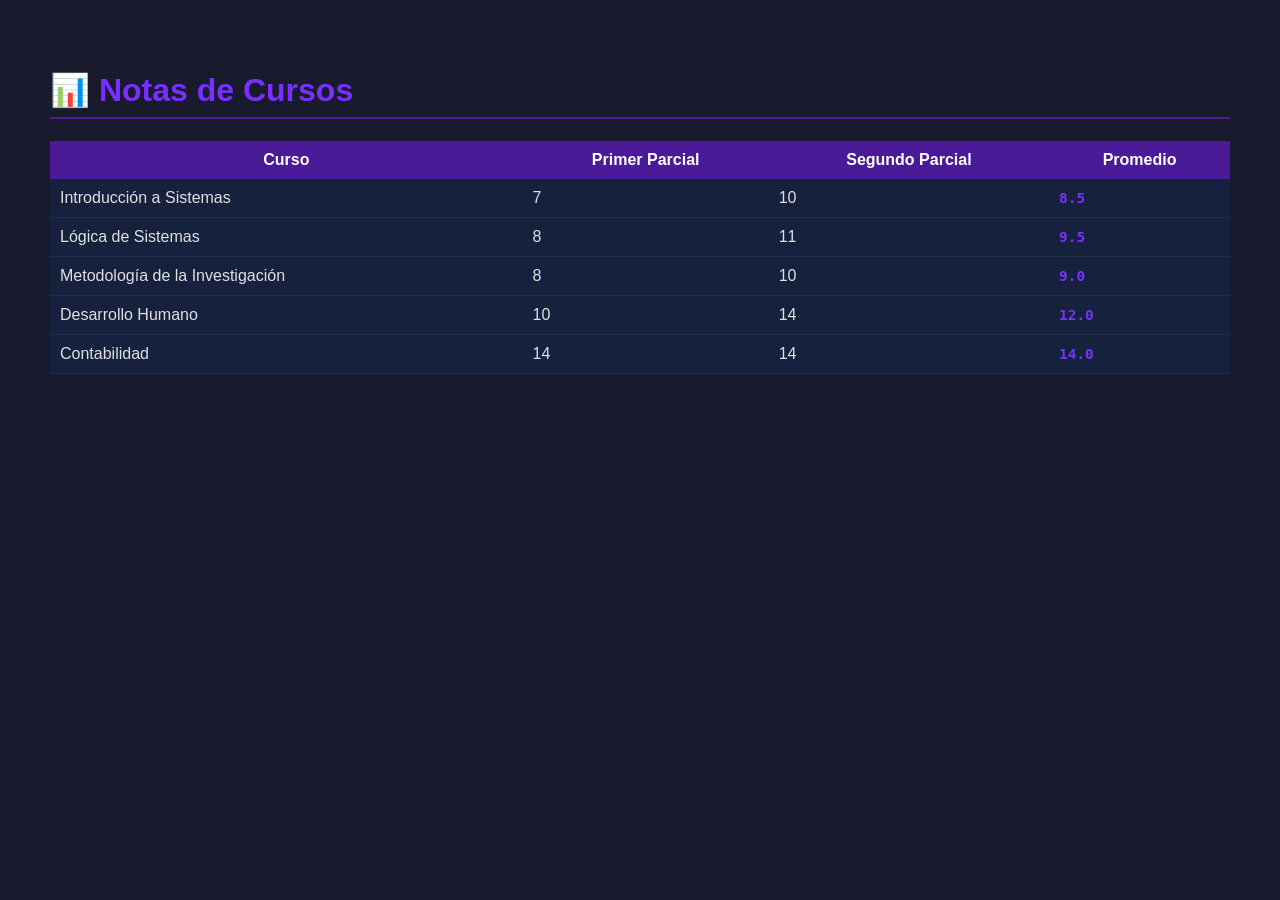
<file: notas.html>
<!DOCTYPE html>
<html>
<head>
    <title>Notas</title>
    <link rel="stylesheet" href="estilo.css">
    <style>
        body { padding: 30px; }
        table { margin-top: 16px; }
        .promedio {
            color: #7b2fff;
            font-weight: 700;
            font-family: 'Orbitron', monospace;
            font-size: 0.9rem;
        }
    </style>
</head>
<body>

<h1>📊 Notas de Cursos</h1>

<table>
    <tr>
        <th>Curso</th>
        <th>Primer Parcial</th>
        <th>Segundo Parcial</th>
        <th>Promedio</th>
    </tr>
    <tr>
        <td>Introducción a Sistemas</td>
        <td>7</td>
        <td>10</td>
        <td class="promedio">8.5</td>
    </tr>
    <tr>
        <td>Lógica de Sistemas</td>
        <td>8</td>
        <td>11</td>
        <td class="promedio">9.5</td>
    </tr>
    <tr>
        <td>Metodología de la Investigación</td>
        <td>8</td>
        <td>10</td>
        <td class="promedio">9.0</td>
    </tr>
    <tr>
        <td>Desarrollo Humano</td>
        <td>10</td>
        <td>14</td>
        <td class="promedio">12.0</td>
    </tr>
    <tr>
        <td>Contabilidad</td>
        <td>14</td>
        <td>14</td>
        <td class="promedio">14.0</td>
    </tr>
</table>

</body>
</html>
</file>
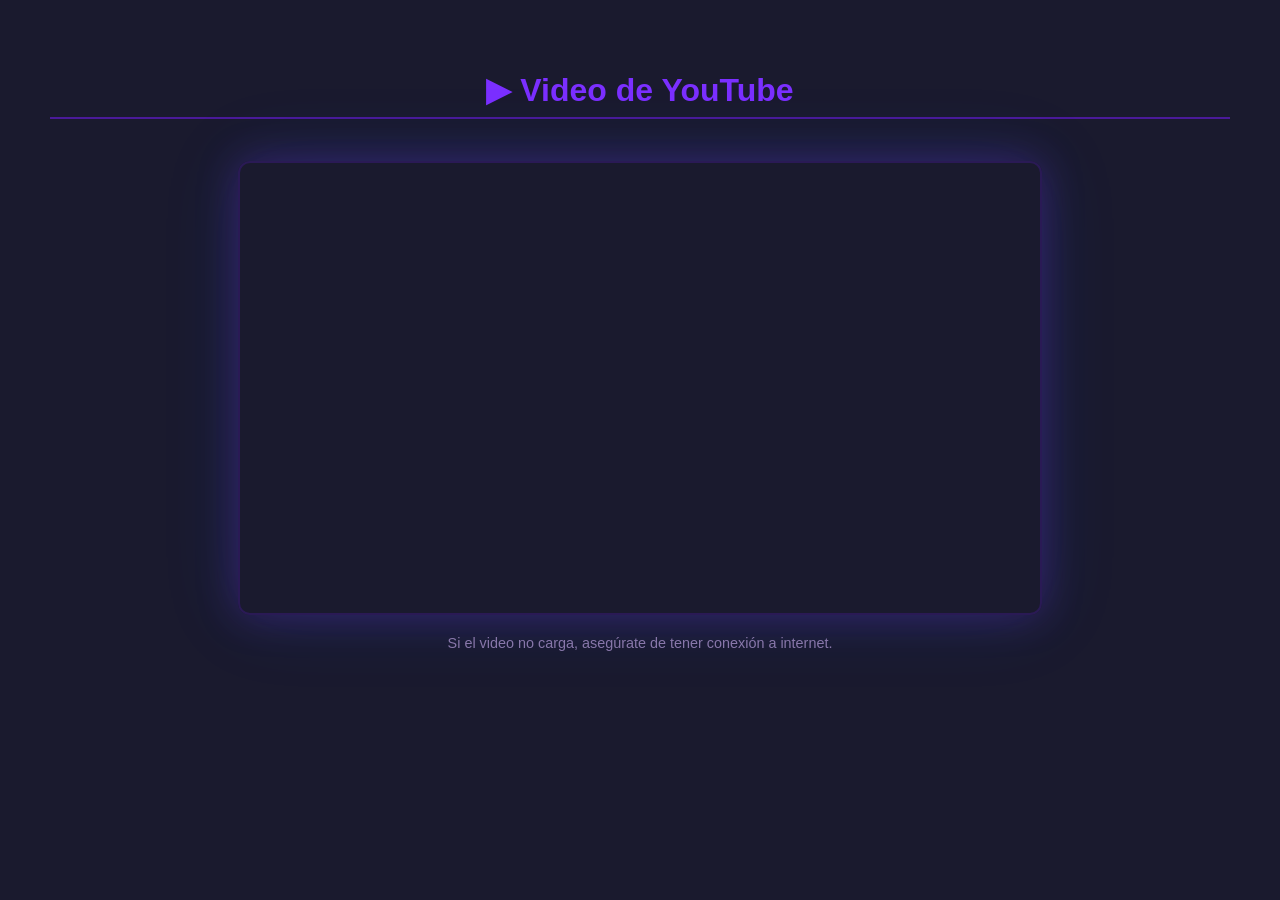
<file: video.html>
<!DOCTYPE html>
<html>
<head>
    <title>Video</title>
    <link rel="stylesheet" href="estilo.css">
    <style>
        body {
            text-align: center;
            padding: 30px;
        }
        .video-wrapper {
            display: inline-block;
            border-radius: 12px;
            overflow: hidden;
            border: 2px solid #2a1a55;
            box-shadow: 0 0 40px #7b2fff44, 0 0 80px #1a6fff22;
            margin-top: 20px;
        }
        .video-wrapper iframe {
            display: block;
        }
    </style>
</head>
<body>

<h1>▶ Video de YouTube</h1>

<div class="video-wrapper">
    <iframe
        width="800"
        height="450"
        src="https://www.youtube.com/embed/videoseries?list=PL063sw0wLFEtLqcw2W7BrRZXae0HpM8dG"
        title="YouTube video player"
        frameborder="0"
        allow="accelerometer; autoplay; clipboard-write; encrypted-media; gyroscope; picture-in-picture; web-share"
        allowfullscreen>
    </iframe>
</div>

<p style="color:#8877aa; margin-top:16px; font-size:0.9rem;">
    Si el video no carga, asegúrate de tener conexión a internet.
</p>

</body>
</html>
</file>
<file: estilo.css>
body {
    font-family: Arial, sans-serif;
    background-color: #1a1a2e;
    color: #e0e0e0;
    margin: 20px;
}

h1 {
    color: #7b2fff;
    border-bottom: 2px solid #4a1a99;
    padding-bottom: 8px;
}

h2 {
    color: #a855f7;
    margin-top: 20px;
}

ul {
    list-style-type: none;
    padding: 0;
}

li {
    margin: 8px 0;
}

a {
    text-decoration: none;
    background-color: #16213e;
    color: #a0a0cc;
    padding: 10px;
    display: block;
    border-radius: 5px;
    border-left: 3px solid #7b2fff;
}

a:hover {
    background-color: #0f3460;
    color: #ffffff;
}

table {
    background-color: #16213e;
    border-collapse: collapse;
    width: 100%;
}

th {
    background-color: #4a1a99;
    color: #ffffff;
    padding: 10px;
}

td {
    padding: 10px;
    border-bottom: 1px solid #2a2a4a;
    color: #e0e0e0;
}

.galeria {
    display: flex;
    flex-wrap: wrap;
    gap: 10px;
}

.galeria img {
    width: 200px;
    height: 140px;
    object-fit: cover;
    border-radius: 8px;
    border: 2px solid #4a1a99;
}

ol {
    padding-left: 20px;
}

ol li {
    margin: 8px 0;
    padding: 6px;
    background-color: #16213e;
    border-radius: 4px;
}

b {
    color: #a855f7;
}
</file>
